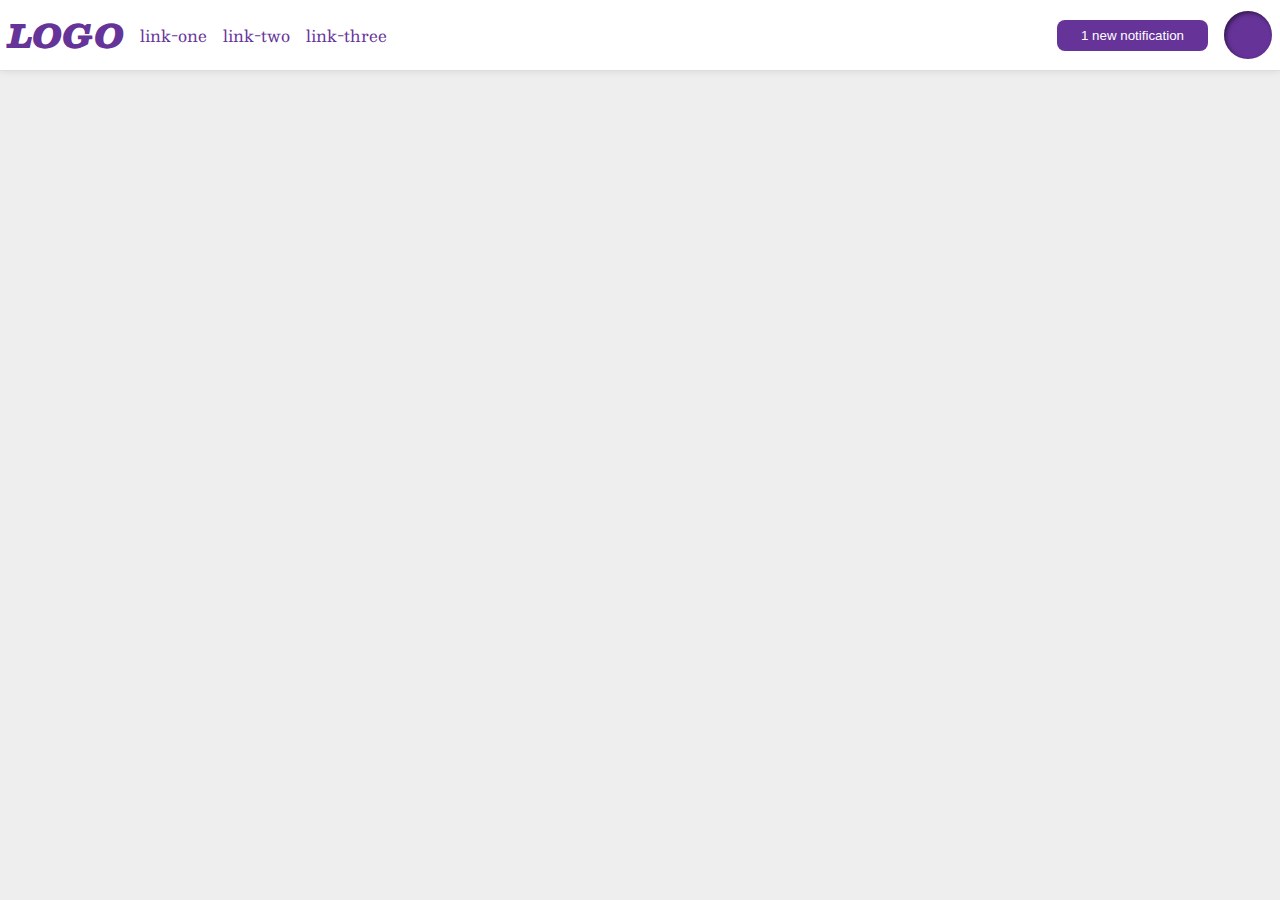
<file: foundations/flex/03-flex-header-2/index.html>
<!DOCTYPE html>
<html lang="en">
  <head>
    <meta charset="UTF-8">
    <meta http-equiv="X-UA-Compatible" content="IE=edge">
    <meta name="viewport" content="width=device-width, initial-scale=1.0">
    <title>Flex Header 2</title>
    <link rel="stylesheet" href="style.css">
  </head>
  <body>
    <div class="header">
      <div class="left-items">
        <div class="logo">
          LOGO
        </div>
        <ul class="links">
          <li><a href="https://google.com">link-one</a></li>
          <li><a href="https://google.com">link-two</a></li>
          <li><a href="https://google.com">link-three</a></li>
        </ul>
      </div>
      <div class="right-items">
        <button class="notifications">
          1 new notification
        </button>
        <div class="profile-image"></div>
      </div>
    </div>
  </body>
</html>
</file>
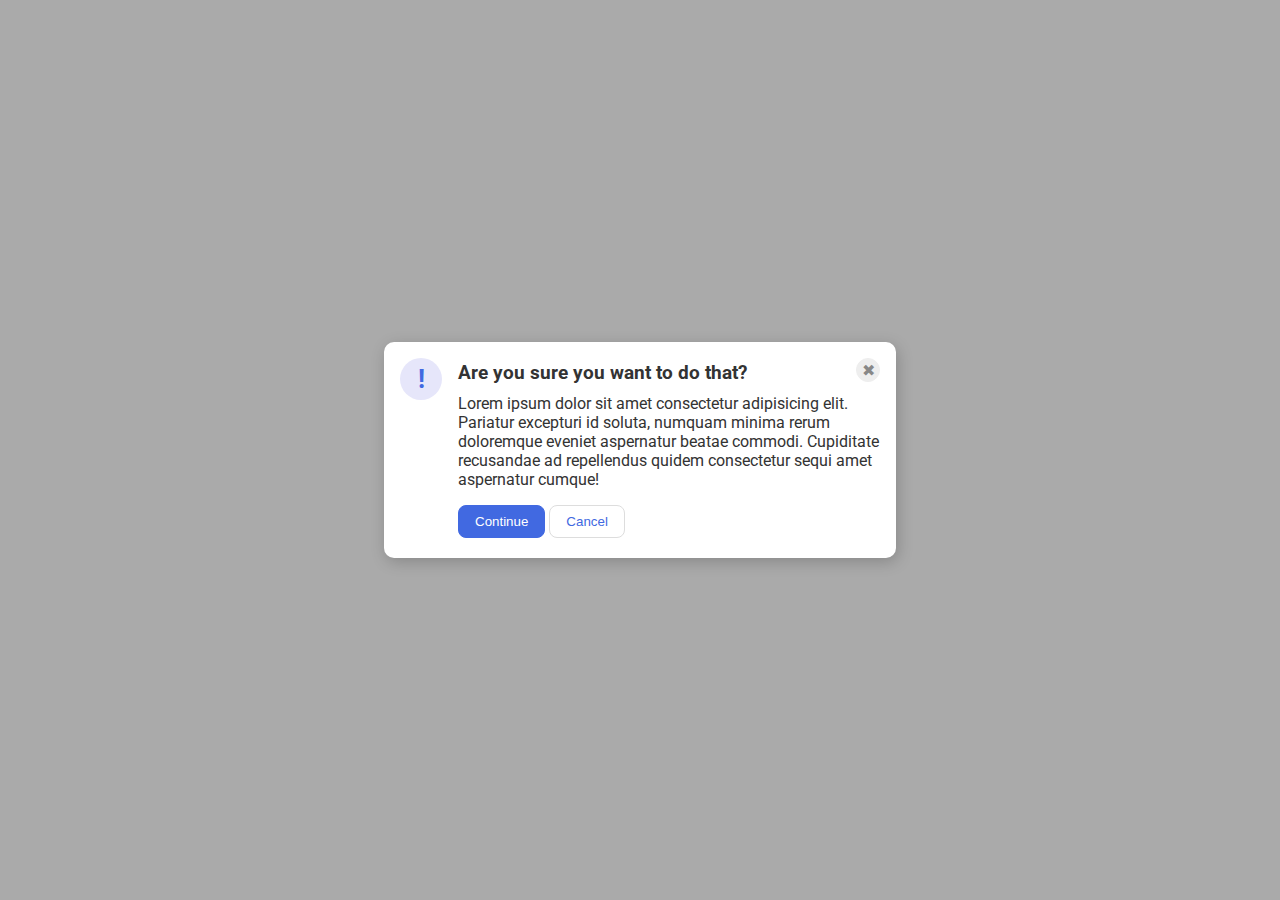
<file: foundations/flex/05-flex-modal/index.html>
<!DOCTYPE html>
<html lang="en">
  <head>
    <meta charset="UTF-8">
    <meta http-equiv="X-UA-Compatible" content="IE=edge">
    <meta name="viewport" content="width=device-width, initial-scale=1.0">
    <link rel="stylesheet" href="style.css">
    <title>Modal</title>
  </head>
  <body>
    <div class="modal">
      <div class="icon">!</div>
      <div class="content">
        <div class="header">
          Are you sure you want to do that?
          <button class="close-button">✖</button>
        </div>
        <div class="text">Lorem ipsum dolor sit amet consectetur adipisicing elit. Pariatur excepturi id soluta, numquam minima rerum doloremque eveniet aspernatur beatae commodi. Cupiditate recusandae ad repellendus quidem consectetur sequi amet aspernatur cumque!</div>
        <button class="continue">Continue</button>
        <button class="cancel">Cancel</button>
      </div>
    </div>
  </body>
</html>
</file>
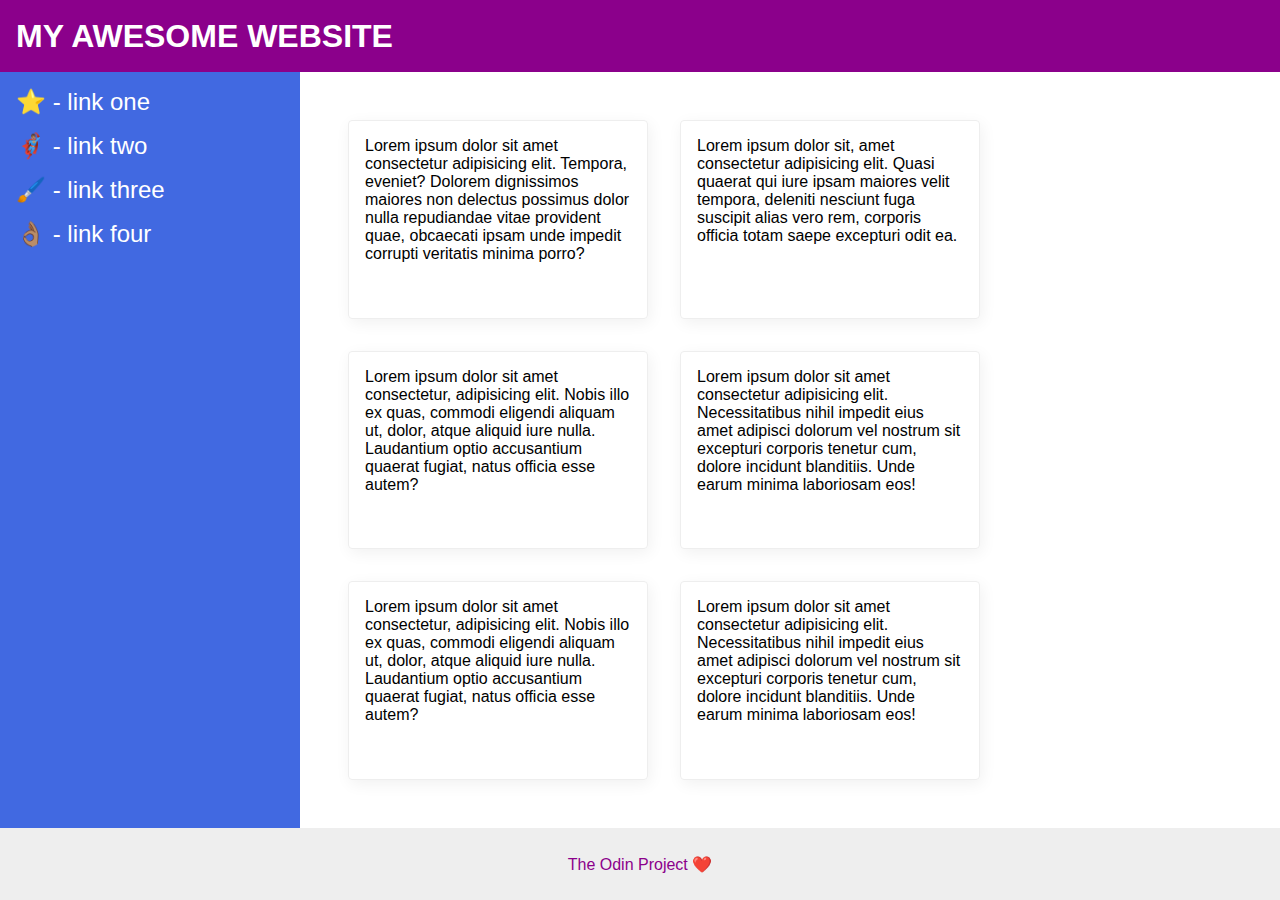
<file: foundations/flex/07-flex-layout-2/index.html>
<!DOCTYPE html>
<html lang="en">
  <head>
    <meta charset="UTF-8">
    <meta http-equiv="X-UA-Compatible" content="IE=edge">
    <meta name="viewport" content="width=device-width, initial-scale=1.0">
    <title>The Holy Grail</title>
    <link rel="stylesheet" href="style.css">
  </head>
  <body>
    <div class="header">
      MY AWESOME WEBSITE
    </div>
    
    <div class="container">
      <div class="sidebar">
        <ul>
          <li><a href="#">⭐ - link one</a></li>
          <li><a href="#">🦸🏽‍♂️ - link two</a></li>
          <li><a href="#">🖌️ - link three</a></li>
          <li><a href="#">👌🏽 - link four</a></li>
        </ul>
      </div>
  
      <div class="content">
        <div class="card">Lorem ipsum dolor sit amet consectetur adipisicing elit. Tempora, eveniet? Dolorem dignissimos maiores non delectus possimus dolor nulla repudiandae vitae provident quae, obcaecati ipsam unde impedit corrupti veritatis minima porro?</div>
        <div class="card">Lorem ipsum dolor sit, amet consectetur adipisicing elit. Quasi quaerat qui iure ipsam maiores velit tempora, deleniti nesciunt fuga suscipit alias vero rem, corporis officia totam saepe excepturi odit ea.</div>
        <div class="card">Lorem ipsum dolor sit amet consectetur, adipisicing elit. Nobis illo ex quas, commodi eligendi aliquam ut, dolor, atque aliquid iure nulla. Laudantium optio accusantium quaerat fugiat, natus officia esse autem?</div>
        <div class="card">Lorem ipsum dolor sit amet consectetur adipisicing elit. Necessitatibus nihil impedit eius amet adipisci dolorum vel nostrum sit excepturi corporis tenetur cum, dolore incidunt blanditiis. Unde earum minima laboriosam eos!</div>
        <div class="card">Lorem ipsum dolor sit amet consectetur, adipisicing elit. Nobis illo ex quas, commodi eligendi aliquam ut, dolor, atque aliquid iure nulla. Laudantium optio accusantium quaerat fugiat, natus officia esse autem?</div>
        <div class="card">Lorem ipsum dolor sit amet consectetur adipisicing elit. Necessitatibus nihil impedit eius amet adipisci dolorum vel nostrum sit excepturi corporis tenetur cum, dolore incidunt blanditiis. Unde earum minima laboriosam eos!</div>
      </div>

    </div>

    <div class="footer">
      The Odin Project ❤️
    </div>
  </body>
</html>
</file>
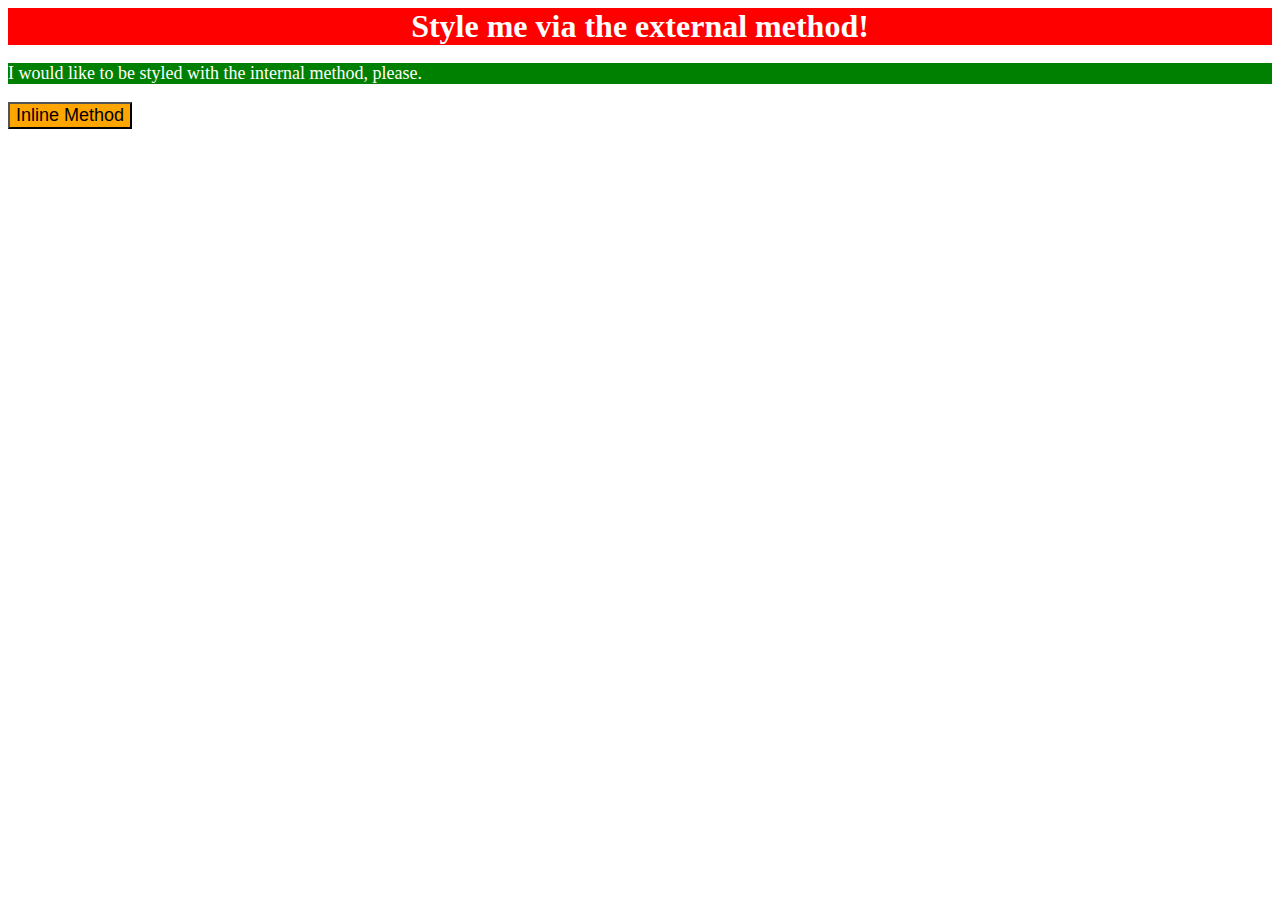
<file: foundations/intro-to-css/01-css-methods/index.html>
<!DOCTYPE html>
<html lang="en">
  <head>
    <meta charset="UTF-8">
    <meta http-equiv="X-UA-Compatible" content="IE=edge">
    <meta name="viewport" content="width=device-width, initial-scale=1.0">
    <link rel="stylesheet" href="./style.css">
    <style>
      p {
        color: white;
        background-color: green;
        font-size: 18px;
      }
    </style>
    <title>Methods for Adding CSS</title>
  </head>
  <body>
    <div>Style me via the external method!</div>
    <p>I would like to be styled with the internal method, please.</p>
    <button style="
      background-color: orange; 
      font-size: 18px;
    ">
      Inline Method
    </button>
  </body>
</html>
</file>
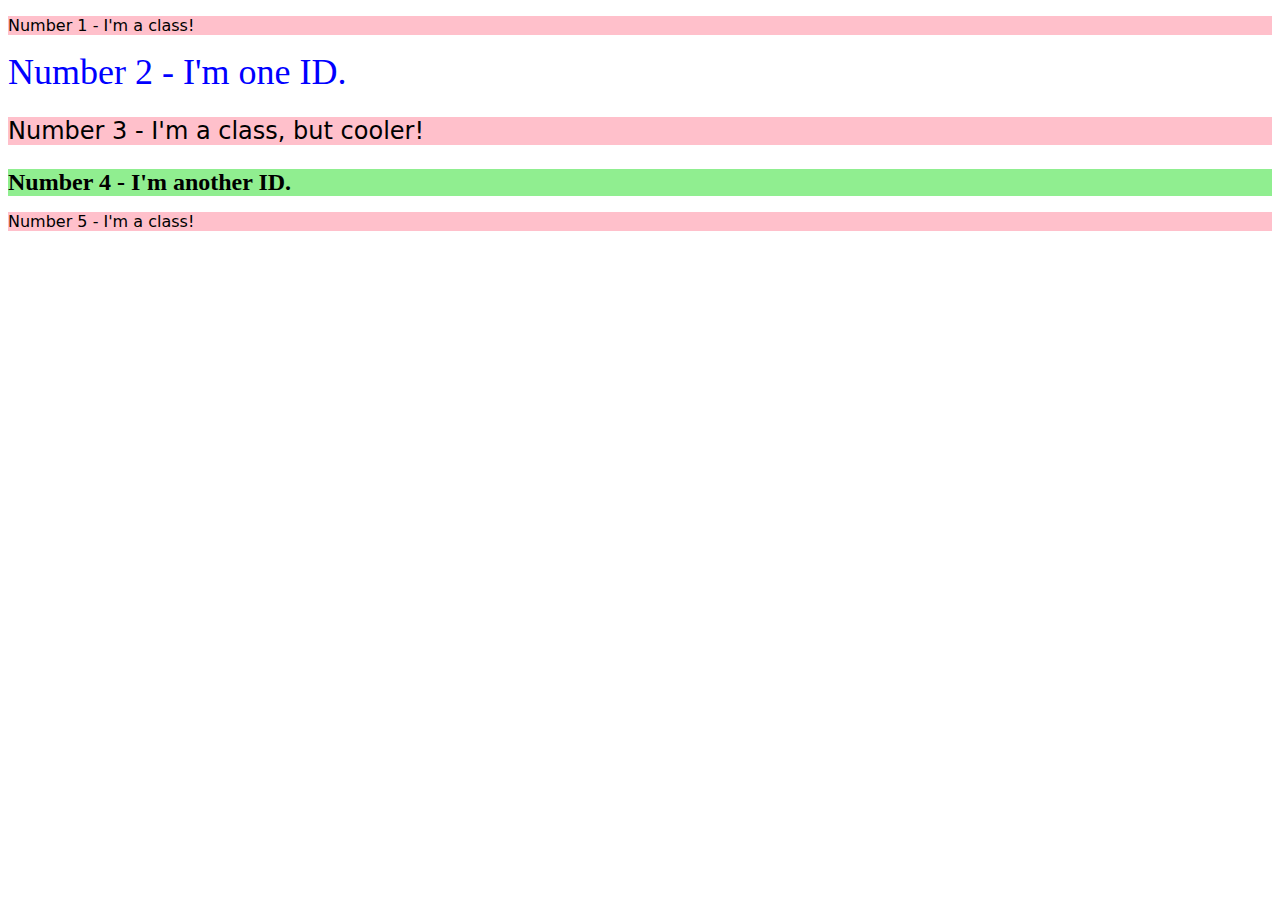
<file: foundations/intro-to-css/02-class-id-selectors/index.html>
<!DOCTYPE html>
<html lang="en">
  <head>
    <meta charset="UTF-8">
    <meta http-equiv="X-UA-Compatible" content="IE=edge">
    <meta name="viewport" content="width=device-width, initial-scale=1.0">
    <title>Class and ID Selectors</title>
    <link rel="stylesheet" href="style.css">
  </head>
  <body>
    <p class="highlight">Number 1 - I'm a class!</p>
    <div id="second">Number 2 - I'm one ID.</div>
    <p class="highlight medium">Number 3 - I'm a class, but cooler!</p>
    <div id="fourth" class="medium">Number 4 - I'm another ID.</div>
    <p class="highlight">Number 5 - I'm a class!</p>
  </body>
</html>
</file>
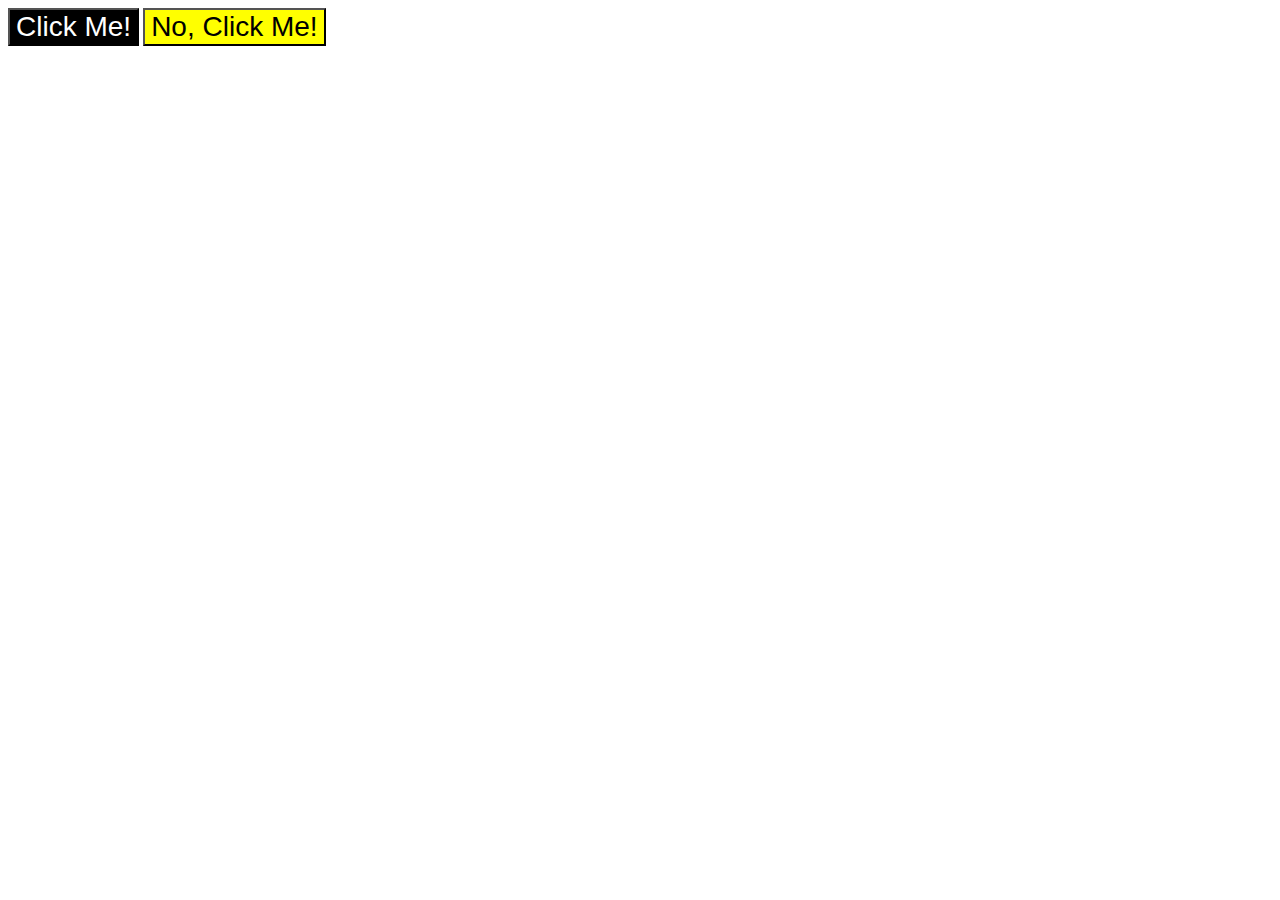
<file: foundations/intro-to-css/03-grouping-selectors/index.html>
<!DOCTYPE html>
<html lang="en">
  <head>
    <meta charset="UTF-8">
    <meta http-equiv="X-UA-Compatible" content="IE=edge">
    <meta name="viewport" content="width=device-width, initial-scale=1.0">
    <title>Grouping Selectors</title>
    <link rel="stylesheet" href="style.css">
  </head>
  <body>
    <button class="left-button">Click Me!</button>
    <button class="right-button">No, Click Me!</button>
  </body>
</html>
</file>
<file: foundations/flex/03-flex-header-2/style.css>
/* this is some magical font-importing.  
you'll learn about it later. */
@import url('https://fonts.googleapis.com/css2?family=Besley:ital,wght@0,400;1,900&display=swap');

body {
  margin: 0;
  background: #eee;
  font-family: Besley, serif;
}

.header {
  background: white;
  border-bottom: 1px solid #ddd;
  box-shadow: 0 0 8px rgba(0,0,0,.1);
  display: flex;
  flex-wrap: wrap;
  gap: 16px;
  padding: 8px;
}

.header > div {
  display: flex;
  flex-wrap: wrap;
  align-items: center;
  gap: 16px;
}

.right-items {
  margin-left: auto;
}

.profile-image {
  background: rebeccapurple;
  box-shadow: inset 2px 2px 4px rgba(0,0,0,.5);
  border-radius: 50%;
  width: 48px;
  height: 48px;
  flex-shrink: 0;
}

.logo {
  color: rebeccapurple;
  font-size: 32px;
  font-weight: 900;
  font-style: italic;
}

.links {
  list-style-type: none;
  padding: 0;
  margin: 0;
  display: flex;
  flex-wrap: wrap;
  gap: 16px;
}

button {
  border: none;
  border-radius: 8px;
  background: rebeccapurple;
  color: white;
  padding: 8px 24px;
}

a {
  /* this removes the line under our links */
  text-decoration: none;
  color: rebeccapurple;
}
</file>
<file: foundations/flex/05-flex-modal/style.css>
@import url('https://fonts.googleapis.com/css2?family=Roboto:wght@400;700&display=swap');

html, body {
  height: 100%;
}

body {
  font-family: Roboto, sans-serif;
  margin: 0;
  background: #aaa;
  color: #333;
  /* I'll give you this one for free lol */
  display: flex;
  align-items: center;
  justify-content: center;
}

.modal {
  background: white;
  width: 480px;
  border-radius: 10px;
  box-shadow: 2px 4px 16px rgba(0,0,0,.2);
  display: flex;
  gap: 16px;
  padding: 16px;
}

.header {
  font-weight: bold;
  font-size: larger;
  display: flex;
  justify-content: space-between;
  align-items: center;
  gap: 16px;
  margin-bottom: 8px;
}

.text {
  margin-bottom: 16px;
}

.icon {
  color: royalblue;
  font-size: 26px;
  font-weight: 700;
  background: lavender;
  width: 42px;
  height: 42px;
  border-radius: 50%;
  display: flex;
  align-items: center;
  justify-content: center;
  flex-shrink: 0;
}

.close-button {
  background: #eee;
  border-radius: 50%;
  color: #888;
  font-weight: 400;
  font-size: 16px;
  height: 24px;
  width: 24px;
  display: flex;
  align-items: center;
  justify-content: center;
  border: 1px solid #eee;
  padding: 0;
}

button {
  cursor: pointer;
  padding: 8px 16px;
  border-radius: 8px;
  flex-shrink: 0;
  display: inline-block;
  margin-bottom: 4px;
}

button.continue {
  background: royalblue;
  border: 1px solid royalblue;
  color: white;
}

button.cancel {
  background: white;
  border: 1px solid #ddd;
  color: royalblue;
}
</file>
<file: foundations/flex/07-flex-layout-2/style.css>
body {
  font-family: -apple-system, BlinkMacSystemFont, 'Segoe UI', Roboto, Oxygen, Ubuntu, Cantarell, 'Open Sans', 'Helvetica Neue', sans-serif;
  margin: 0;
  min-height: 100vh;
  display: flex;
  flex-direction: column;
}

.header {
  height: 72px;
  background: darkmagenta;
  color: white;
  display: flex;
  align-items: center;
  padding: 0px 16px;
  font-size: 32px;
  font-weight: 900;
}

.footer {
  height: 72px;
  background: #eee;
  color: darkmagenta;
  display: flex;
  justify-content: center;
  align-items: center;
}

.container {
  flex: auto;
  display: flex;
}

.sidebar {
  width: 300px;
  background: royalblue;
  box-sizing: border-box;
  flex: none;
}

ul {
  list-style: none;
  padding: 16px;
  margin: 0;
}

li {
  margin-bottom: 16px;
}

a {
  text-decoration: none;
  font-size: 24px;
  color: white;
}

.content {
  padding: 48px;
  display: flex;
  flex-wrap: wrap;
  gap: 32px;
}

.card {
  border: 1px solid #eee;
  box-shadow: 2px 4px 16px rgba(0,0,0,.06);
  border-radius: 4px;
  box-sizing: border-box;
  width: 300px;
  padding: 16px;
  font-size: 16px;
}
</file>
<file: foundations/intro-to-css/01-css-methods/style.css>
div {
    color: white;
    background-color: red;
    font-size: 32px;
    text-align: center;
    font-weight: bold;
}
</file>
<file: foundations/intro-to-css/02-class-id-selectors/style.css>
.highlight {
    background-color: pink;
    font-family: Verdana, "DejaVu Sans", sans-serif;
}

.medium {
    font-size: 24px;
}

#second {
    color: blue;
    font-size: 36px;
}

#fourth {
    background-color: lightgreen;
    font-weight: bold;
}
</file>
<file: foundations/intro-to-css/03-grouping-selectors/style.css>
.left-button,
.right-button {
    font-size: 28px;
    font-family: Helvetica, "Times New Roman", sans-serif;
}

.left-button {
    background-color: black;
    color: white;
}

.right-button {
    background-color: yellow;
}
</file>
